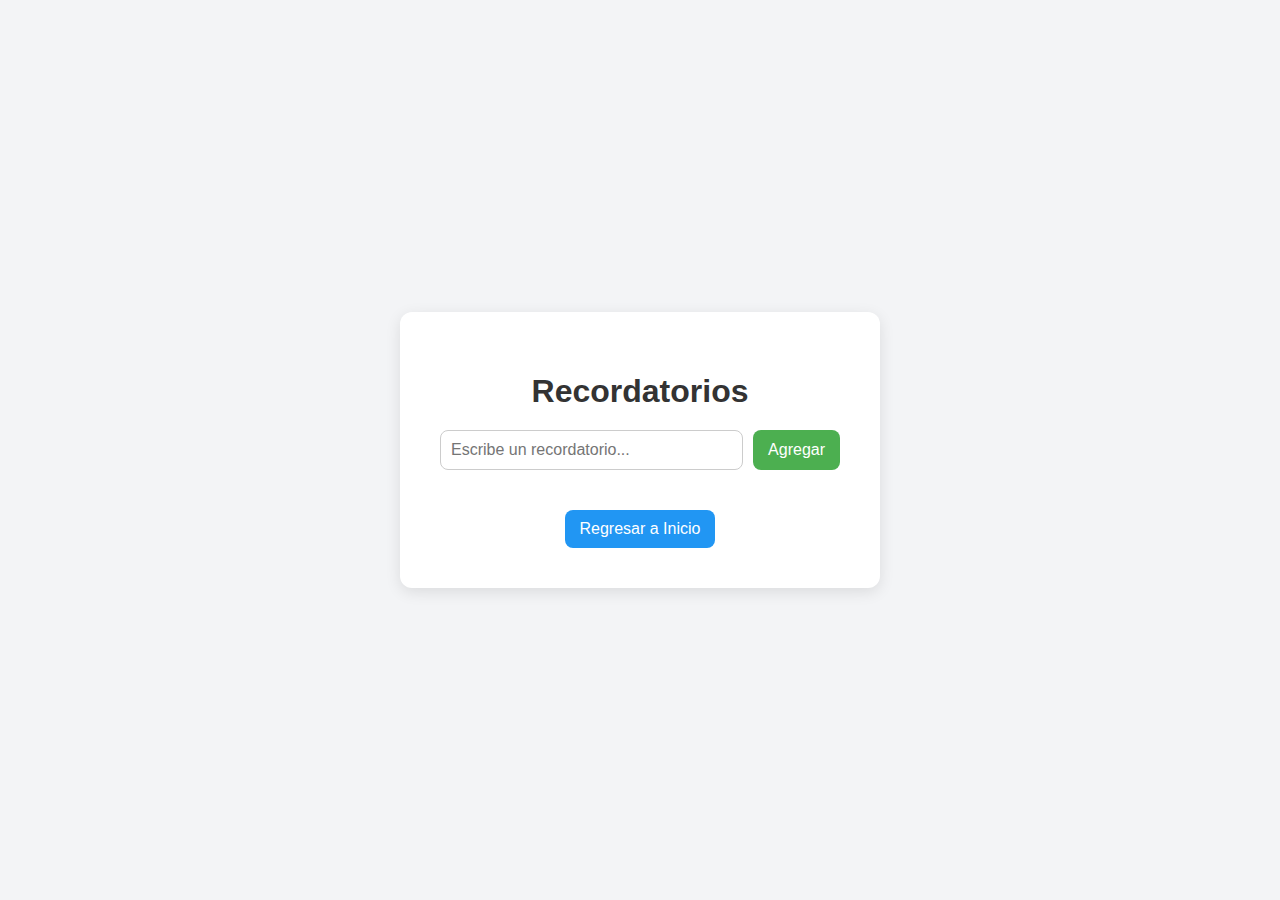
<file: gesRecor.html>
<!DOCTYPE html>
<html lang="en">
<head>
    <meta charset="UTF-8">
    <meta name="viewport" content="width=device-width, initial-scale=1.0">
    <title>Recordatorios</title>
    <link rel="stylesheet" href="styless/didRecorda.css">
</head>
<body>
    <div class="app-container">
        <h1>Recordatorios</h1>
        <div class="input-section">
            <input type="text" id="recordatorioInput" placeholder="Escribe un recordatorio...">
            <button onclick="agregarRecordatorio()">Agregar</button>
        </div>
        <ul id="listaRecordatorios"></ul>
        <button class="back-button" onclick="window.location.href='index.html'">Regresar a Inicio</button>
    </div>
    <script src="scripts/funRecorda.js"></script>
</body>
</html>
</file>
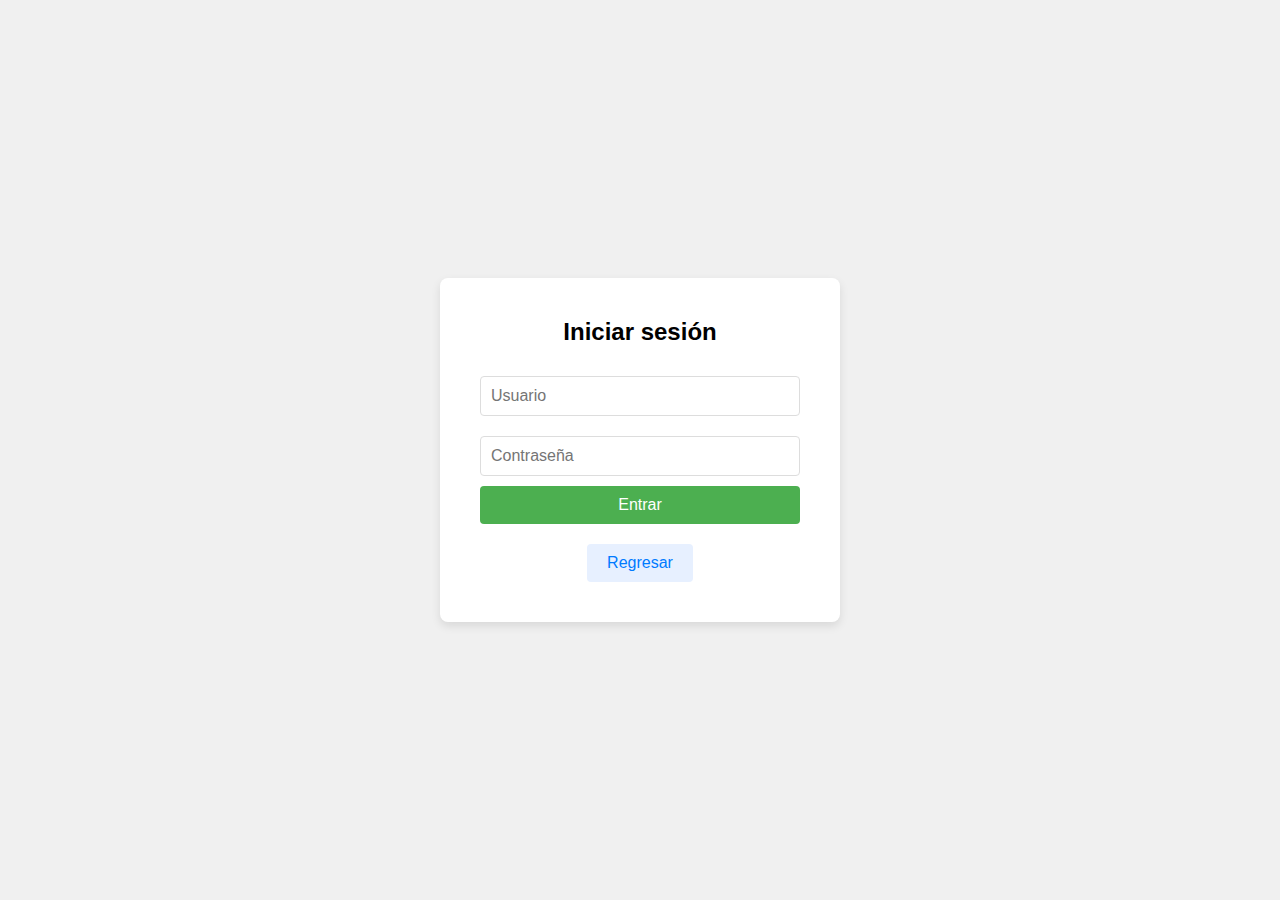
<file: inicioSesion.html>
<!DOCTYPE html>
<html lang="es">
<head>
    <meta charset="UTF-8">
    <meta name="viewport" content="width=device-width, initial-scale=1.0">
    <title>Iniciar sesión</title>
    <link rel="stylesheet" href="styless/inicsesion.css">
</head>
<body>
    <div class="login-container">
        <h2>Iniciar sesión</h2>
        <form action="#" method="POST">
            <input type="text" name="username" placeholder="Usuario" required>
            <input type="password" name="password" placeholder="Contraseña" required>
            <button type="submit">Entrar</button>
        </form>
        <a href="index.html" class="back-btn">Regresar</a>
        
    </div>
</body>
</html>
</file>
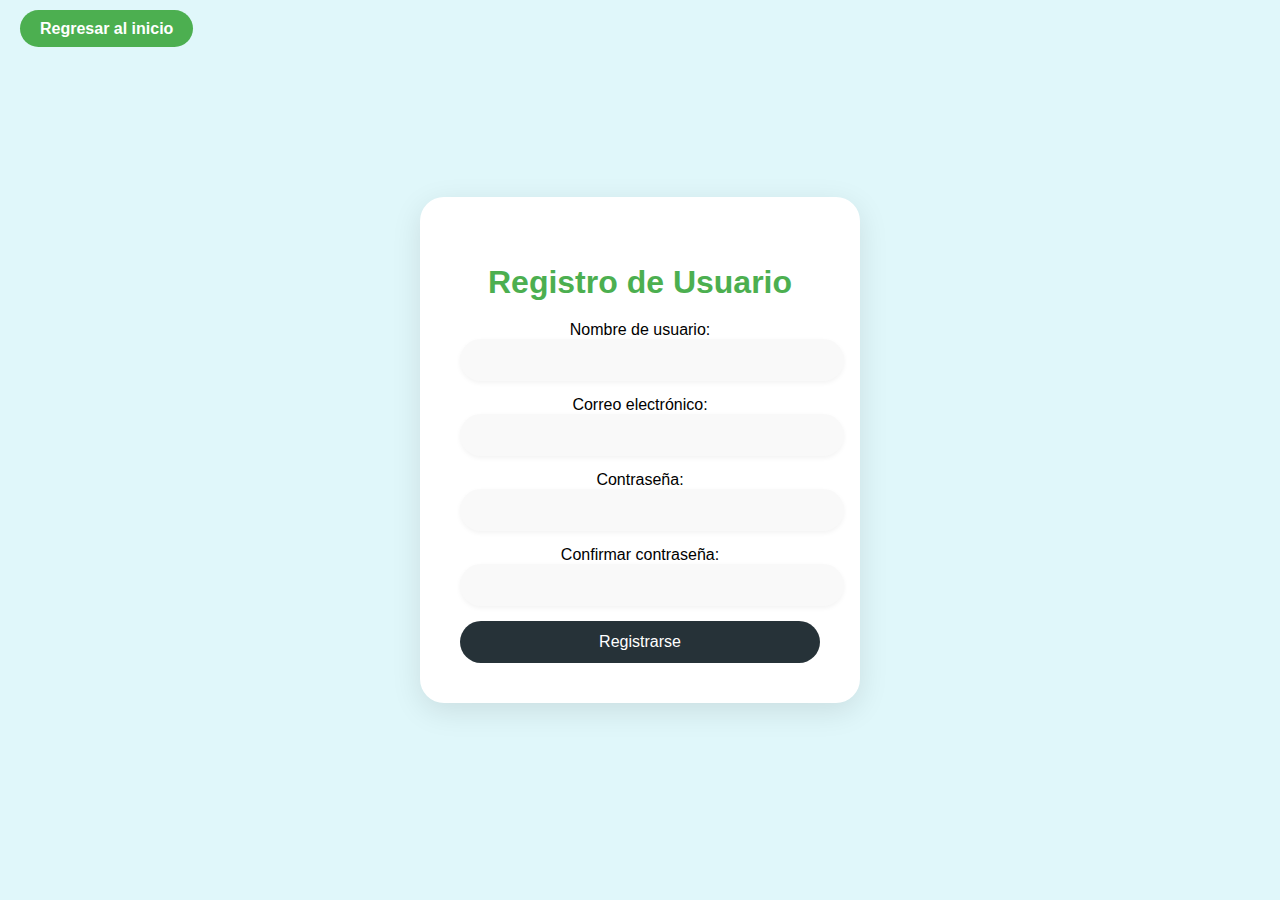
<file: registroUsuario.html>
<!DOCTYPE html>
<html lang="es">
<head>
    <meta charset="UTF-8">
    <meta name="viewport" content="width=device-width, initial-scale=1.0">
    <title>Registro de Usuario</title>
    <link rel="stylesheet" href="styless/regitroUs.css">
</head>
<body>
    <div class="registro-container">
        <h2>Registro de Usuario</h2>
        <form action="#" method="POST">
            <label for="username">Nombre de usuario:</label>
            <input type="text" id="username" name="username" required>

            <label for="email">Correo electrónico:</label>
            <input type="email" id="email" name="email" required>

            <label for="password">Contraseña:</label>
            <input type="password" id="password" name="password" required>

            <label for="confirm-password">Confirmar contraseña:</label>
            <input type="password" id="confirm-password" name="confirm-password" required>

            <button type="submit">Registrarse</button>
        </form>
    </div>
    <div class="return-home">
        <a href="index.html">Regresar al inicio </a>
    </div>
</body>
</html>
</file>
<file: styless/didRecorda.css>
body {
    font-family: Arial, sans-serif;
    margin: 0;
    padding: 0;
    display: flex;
    justify-content: center;
    align-items: center;
    min-height: 100vh;
    background: #f3f4f6;
}

.app-container {
    background: #ffffff;
    padding: 40px;
    border-radius: 12px;
    box-shadow: 0 4px 15px rgba(0, 0, 0, 0.1);
    width: 100%;
    max-width: 400px;
    text-align: center;
}

h1 {
    font-size: 2rem;
    color: #333;
    margin-bottom: 20px;
}

.input-section {
    display: flex;
    gap: 10px;
}

input[type="text"] {
    flex: 1;
    padding: 10px;
    border: 1px solid #ccc;
    border-radius: 8px;
    font-size: 1rem;
}

button {
    padding: 10px 15px;
    background: #4CAF50;
    color: #ffffff;
    border: none;
    border-radius: 8px;
    font-size: 1rem;
    cursor: pointer;
    transition: background 0.3s ease;
}

button:hover {
    background: #45a049;
}

ul {
    list-style: none;
    padding: 0;
    margin-top: 20px;
}

li {
    background: #e0f7fa;
    margin: 5px 0;
    padding: 10px;
    border-radius: 8px;
    color: #00796b;
}

.back-button {
    margin-top: 20px;
    background: #2196f3;
}

.back-button:hover {
    background: #1976d2;
}
</file>
<file: styless/regitroUs.css>
body {
    margin: 0;
    padding: 0;
    font-family: Arial, sans-serif;
    background: #E0F7FA;
    display: flex;
    justify-content: center;
    align-items: center;
    height: 100vh;
    position: relative;
}

.registro-container {
    background: #ffffff;
    padding: 40px;
    border-radius: 24px;
    box-shadow: 0 8px 30px rgba(0, 0, 0, 0.1);
    width: 100%;
    max-width: 360px;
    text-align: center;
}

.avatar {
    width: 100px;
    height: 100px;
    background: #E0F7FA;
    border-radius: 50%;
    margin: 0 auto 20px auto;
    display: flex;
    justify-content: center;
    align-items: center;
    font-size: 50px;
    color: #4CAF50;
}

h2 {
    color: #4CAF50;
    font-size: 2rem;
    margin-bottom: 20px;
}

form {
    display: flex;
    flex-direction: column;
}

input[type="text"],
input[type="email"],
input[type="password"] {
    width: 100%;
    padding: 12px;
    margin-bottom: 15px;
    border: none;
    border-radius: 30px;
    font-size: 1rem;
    background: #f9f9f9;
    text-align: center;
    outline: none;
    box-shadow: 0 2px 5px rgba(0, 0, 0, 0.05);
    transition: box-shadow 0.3s ease;
}

input:focus {
    box-shadow: 0 2px 10px rgba(0, 0, 0, 0.1);
}

button {
    background: #263238;
    color: #ffffff;
    border: none;
    padding: 12px;
    border-radius: 30px;
    font-size: 1rem;
    cursor: pointer;
    transition: background 0.3s ease, transform 0.2s ease;
}

button:hover {
    background: #37474F;
    transform: scale(1.05);
}

.return-home {
    position: absolute;
    top: 20px;
    left: 20px;
}

.return-home a {
    background: #4CAF50;
    color: #ffffff;
    padding: 10px 20px;
    border-radius: 20px;
    text-decoration: none;
    font-weight: bold;
    transition: background 0.3s ease, transform 0.2s ease;
}

.return-home a:hover {
    background: #388E3C;
    transform: scale(1.05);
}
</file>
<file: styless/inicsesion.css>
/* Reset de márgenes y rellenos */
* {
    margin: 0;
    padding: 0;
    box-sizing: border-box;
}

body {
    font-family: Arial, sans-serif;
    background-color: #f0f0f0;
    display: flex;
    justify-content: center;
    align-items: center;
    height: 100vh;
}

.login-container {
    background-color: #fff;
    padding: 40px;
    border-radius: 8px;
    box-shadow: 0 4px 10px rgba(0, 0, 0, 0.1);
    text-align: center;
    width: 100%;
    max-width: 400px;
}

h2 {
    font-size: 24px;
    margin-bottom: 20px;
}

input {
    width: 100%;
    padding: 10px;
    margin: 10px 0;
    border: 1px solid #ddd;
    border-radius: 4px;
    font-size: 16px;
}

button {
    width: 100%;
    padding: 10px;
    background-color: #4CAF50;
    color: white;
    border: none;
    border-radius: 4px;
    font-size: 16px;
    cursor: pointer;
}

button:hover {
    background-color: #45a049;
}

.back-btn, .home-btn {
    display: inline-block;
    margin-top: 20px;
    padding: 10px 20px;
    color: #007bff;
    background-color: #e7f0ff;
    border-radius: 4px;
    text-decoration: none;
    font-size: 16px;
}

.back-btn:hover, .home-btn:hover {
    background-color: #d0e0ff;
    text-decoration: none;
}
</file>
